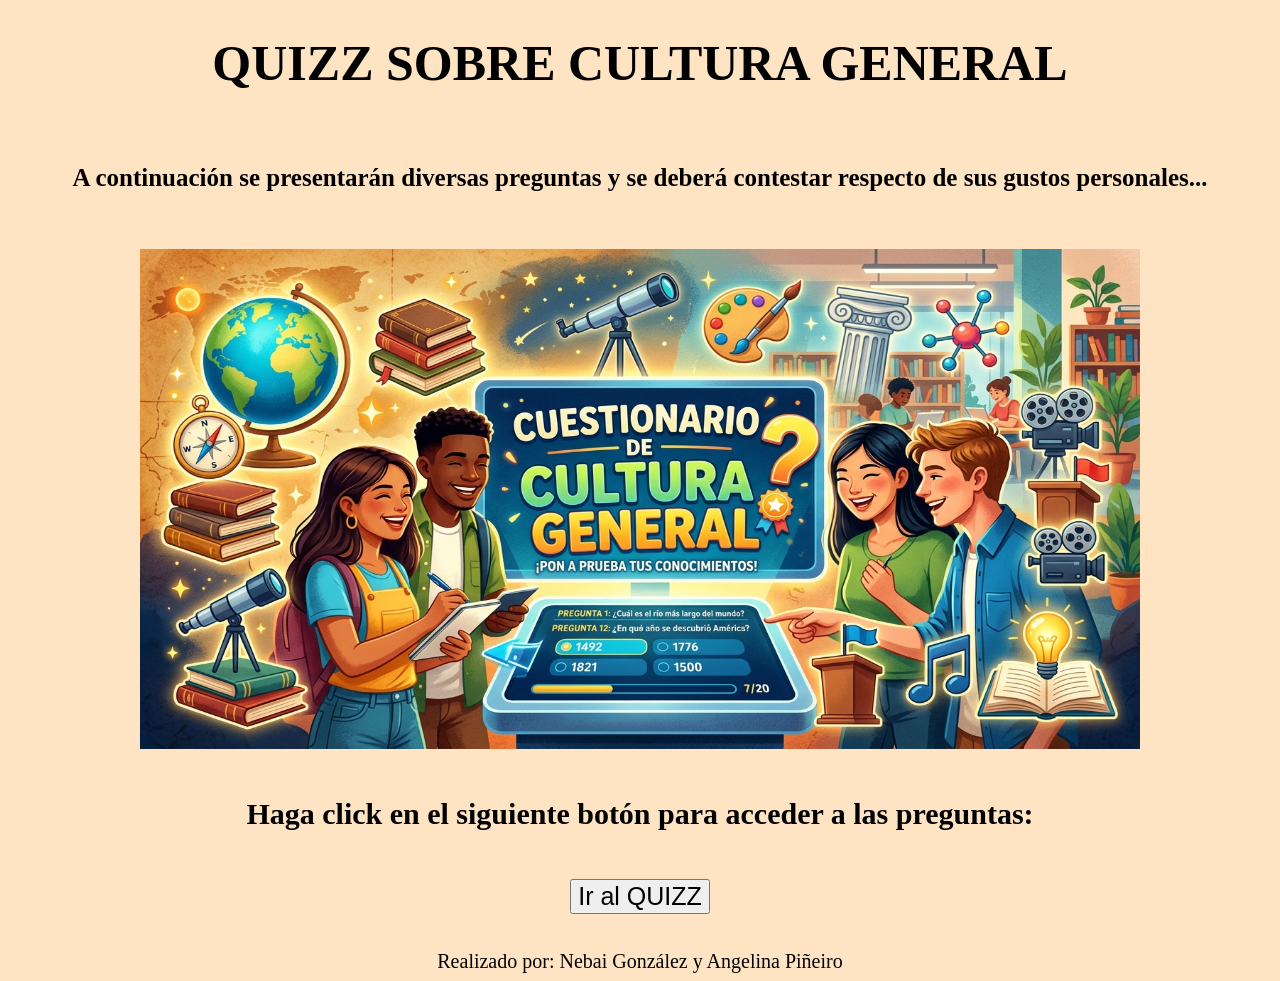
<file: pagwebInteractiva/index.html>
<!DOCTYPE html>
<html lang="en">
<head>
    <meta charset="UTF-8">
    <meta name="viewport" content="width=device-width, initial-scale=1.0">
    <title>inicio</title>
    <link rel="stylesheet" href="estilos.css">
</head>
<body>
    <h1>QUIZZ SOBRE CULTURA GENERAL</h1>
    <br>
    <h2>A continuación se presentarán diversas preguntas y se deberá contestar respecto de sus gustos personales...</h2>
<br>
<br>
<img src="img/CULTURA.jpg" alt="CULTURA">
<br>
 <h3>Haga click en el siguiente botón para acceder a las preguntas:</h3>
<br>
<button onclick="location.href='pag1.html'">Ir al QUIZZ</button>
<br>
<br>
<footer>Realizado por: Nebai González y Angelina Piñeiro</footer>
</body>
</html>
</file>
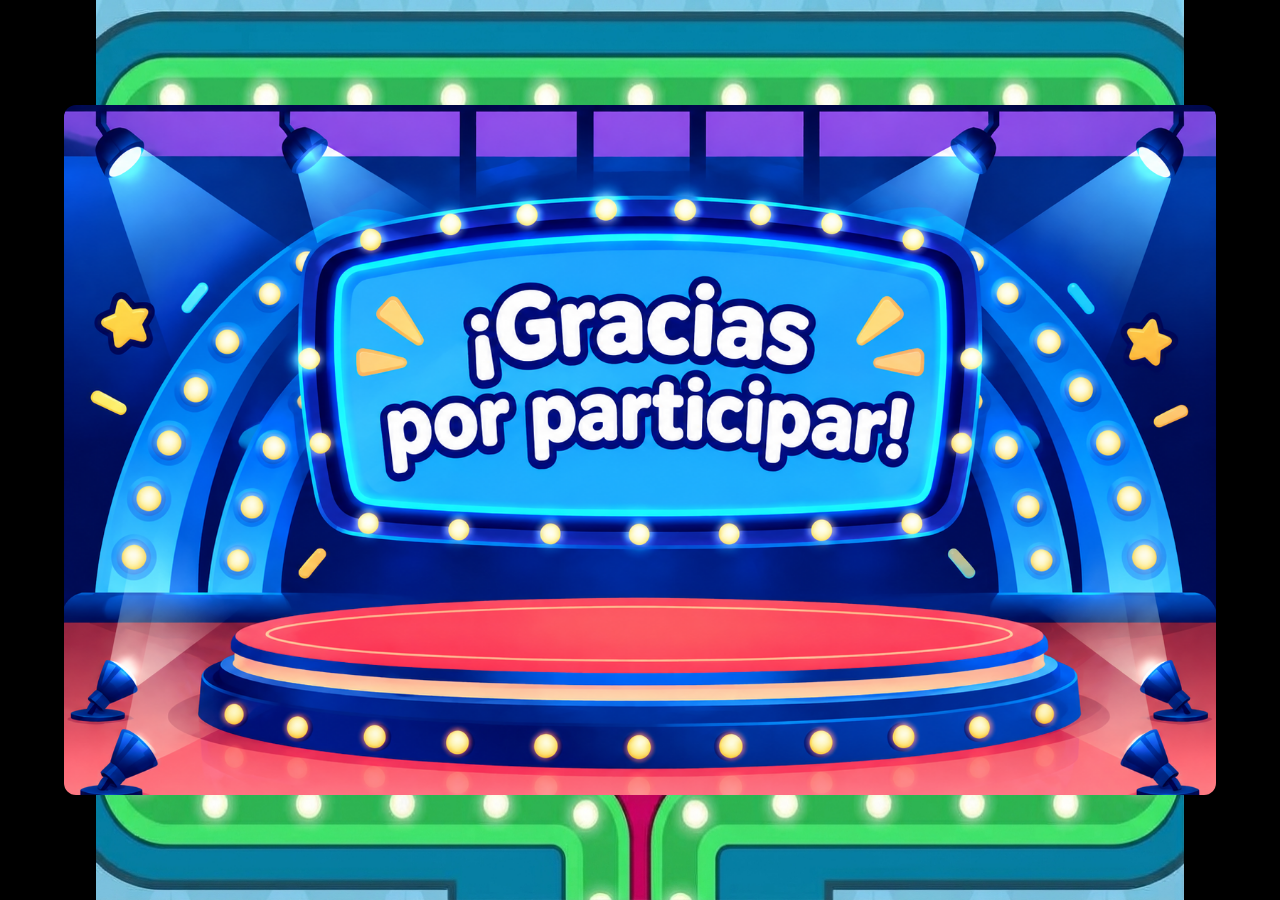
<file: pagwebInteractiva/final.html>
<!DOCTYPE html>
<html lang="es">
<head>
    <meta charset="UTF-8">
    <meta name="viewport" content="width=device-width, initial-scale=1.0">
    <title>Final</title>
    <link rel="stylesheet" href="styles2.css">
</head>
<body>
    <img src="img/final.png" alt="¡Gracias por participar!" class="imagen-final">
</body>
</html>
</file>
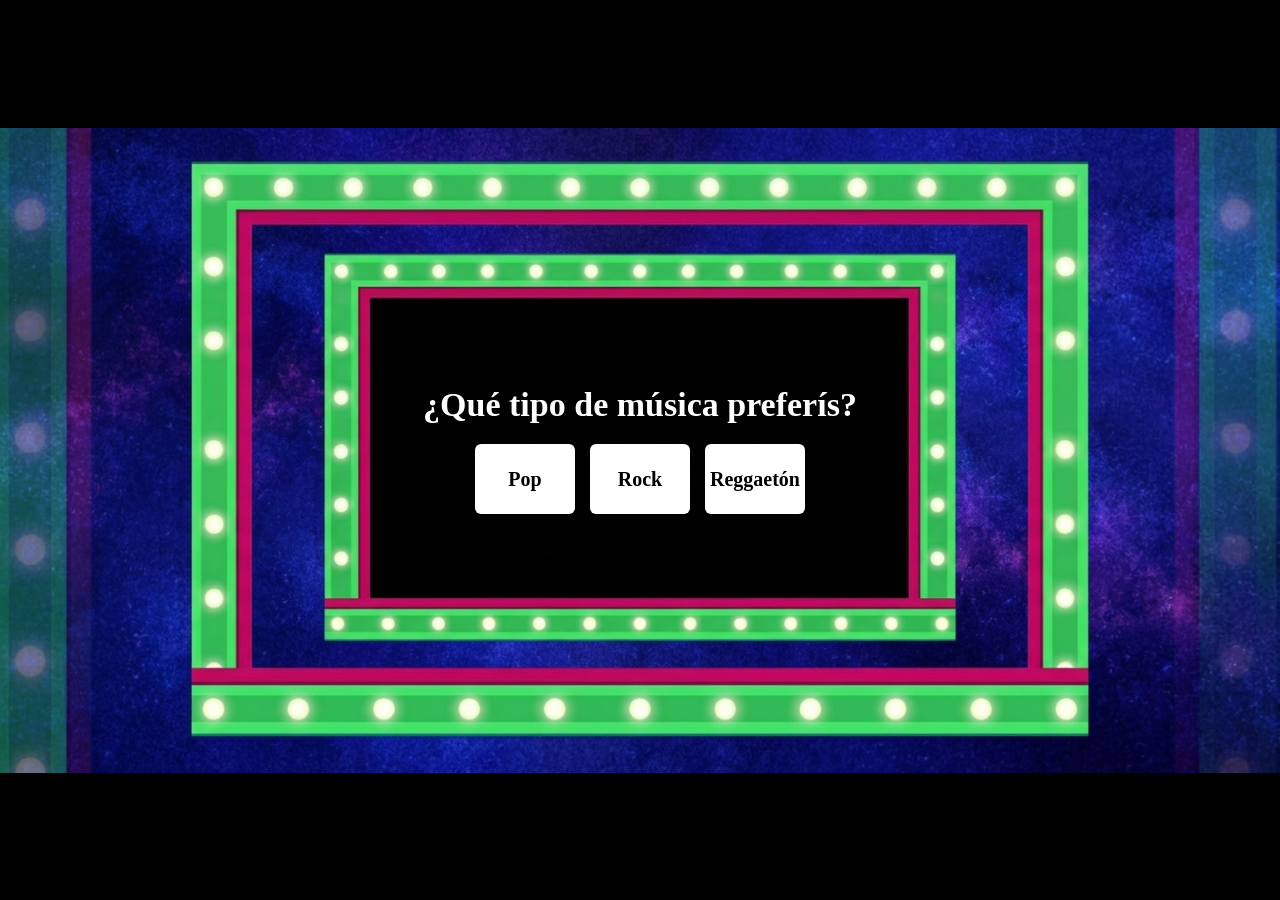
<file: pagwebInteractiva/pag1.html>
<!DOCTYPE html>
<html lang="en">
<head>
    <meta charset="UTF-8">
    <meta name="viewport" content="width=device-width, initial-scale=1.0">
    <title>pag1</title>
    <link rel="stylesheet" href="styles.css">
</head>
<body>
<div class="caja-negra">
  <h1>¿Qué tipo de música preferís?</h1>

  <div class="fila">
  
    <a href="pag2.html" class="link-caja">
      <div class="caj1"><h1>Pop</h1></div>
    </a>

  
    <a href="pag2.html" class="link-caja">
      <div class="caj1"><h1>Rock</h1></div>
    </a>

   
    <a href="pag2.html" class="link-caja">
      <div class="caj1"><h1>Reggaetón</h1></div>
    </a>
  </div>
</div>
</body>
</html>
</file>
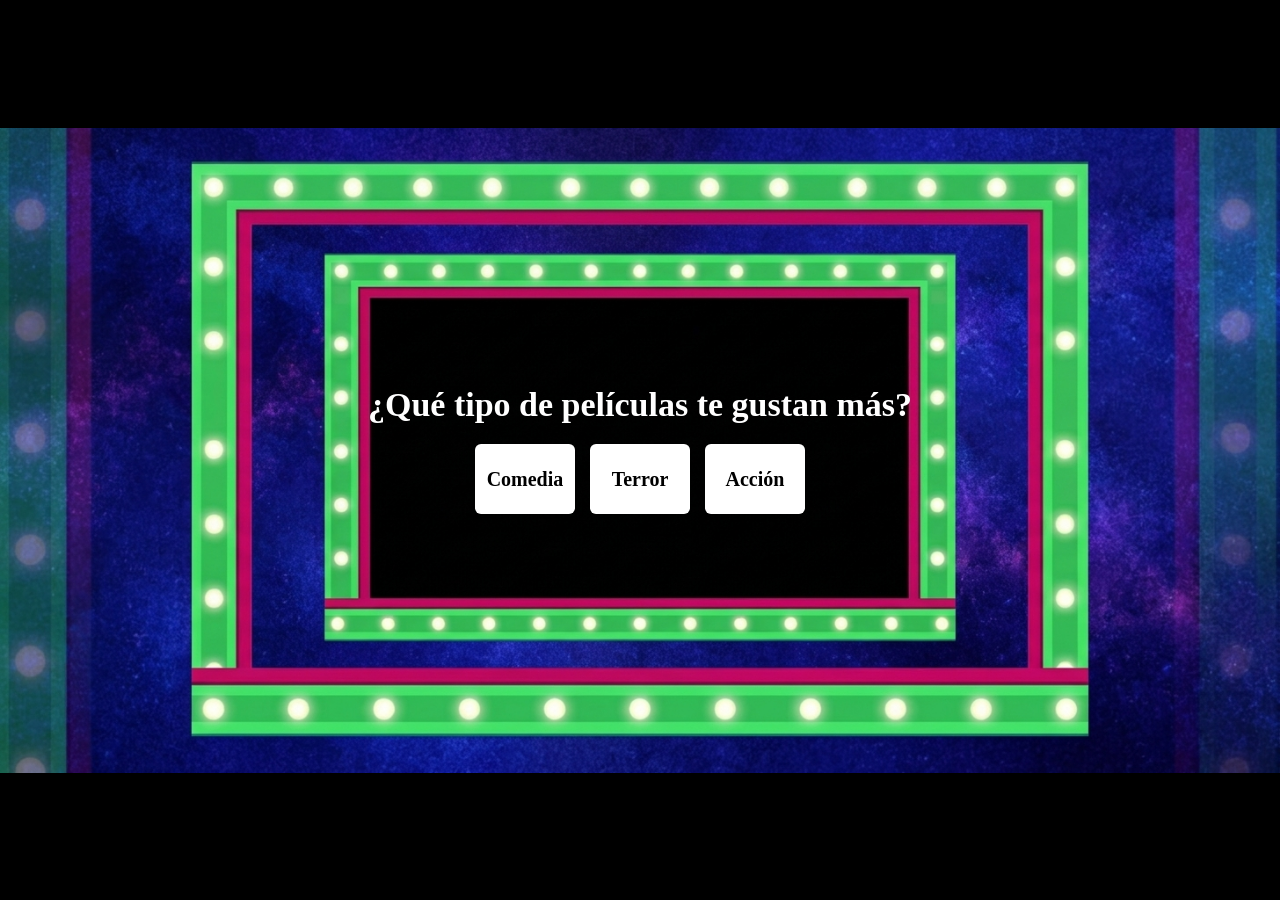
<file: pagwebInteractiva/pag2.html>
<!DOCTYPE html>
<html lang="en">
<head>
    <meta charset="UTF-8">
    <meta name="viewport" content="width=device-width, initial-scale=1.0">
    <title>pag1</title>
    <link rel="stylesheet" href="styles.css">
</head>
<body>
<div class="caja-negra">
  <h1>¿Qué tipo de películas te gustan más?</h1>

  <div class="fila">
  
    <a href="pag3.html" class="link-caja">
      <div class="caj1"><h1>Comedia</h1></div>
    </a>

  
    <a href="pag3.html" class="link-caja">
      <div class="caj1"><h1>Terror</h1></div>
    </a>

   
    <a href="pag3.html" class="link-caja">
      <div class="caj1"><h1>Acción</h1></div>
    </a>
  </div>
</div>
</body>
</html>
</file>
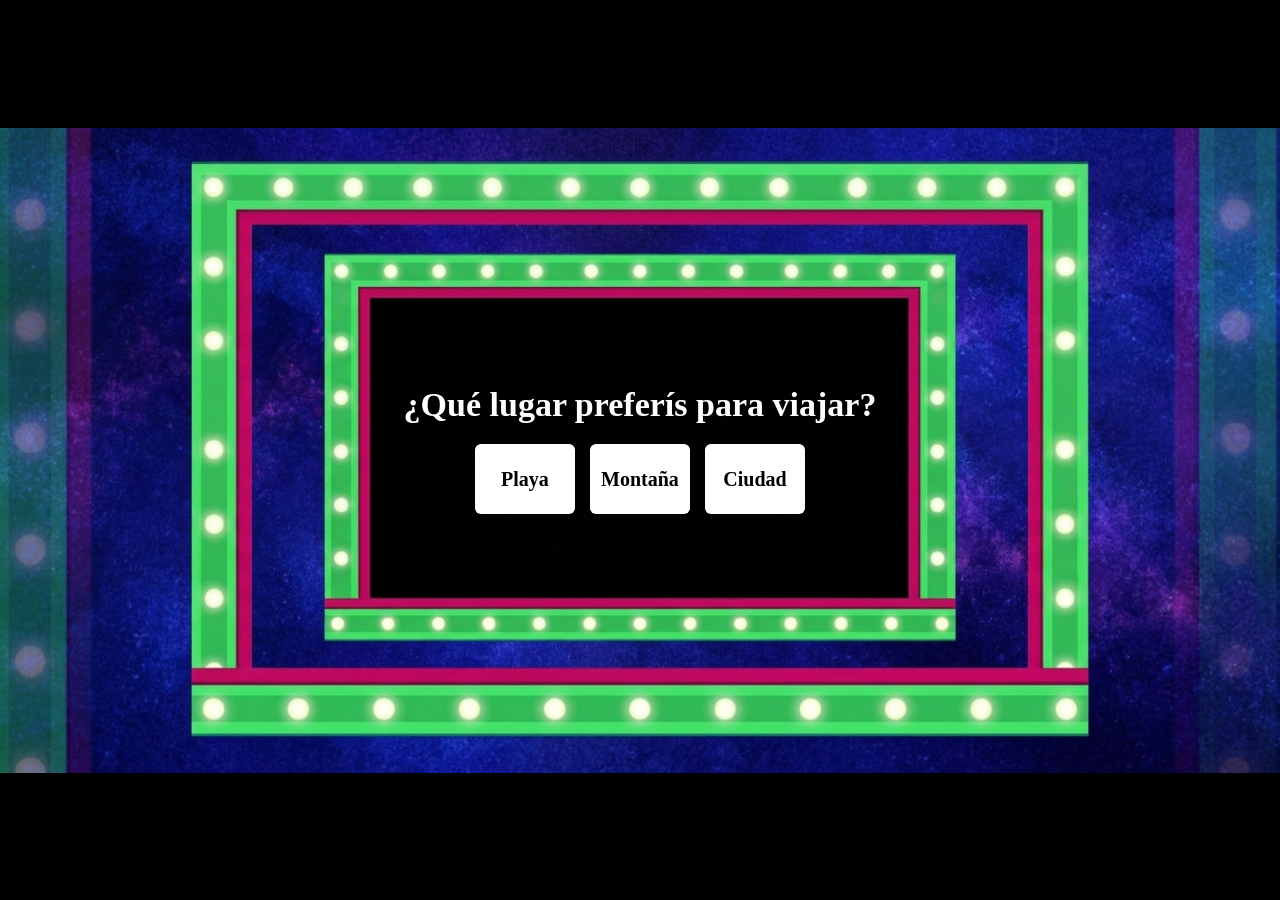
<file: pagwebInteractiva/pag3.html>
<!DOCTYPE html>
<html lang="en">
<head>
    <meta charset="UTF-8">
    <meta name="viewport" content="width=device-width, initial-scale=1.0">
    <title>pag1</title>
    <link rel="stylesheet" href="styles.css">
</head>
<body>
<div class="caja-negra">
  <h1> ¿Qué lugar preferís para viajar?</h1>

  <div class="fila">
  
    <a href="pag4.html" class="link-caja">
      <div class="caj1"><h1>Playa</h1></div>
    </a>

  
    <a href="pag4.html" class="link-caja">
      <div class="caj1"><h1>Montaña</h1></div>
    </a>

   
    <a href="pag4.html" class="link-caja">
      <div class="caj1"><h1>Ciudad</h1></div>
    </a>
  </div>
</div>
</body>
</html>
</file>
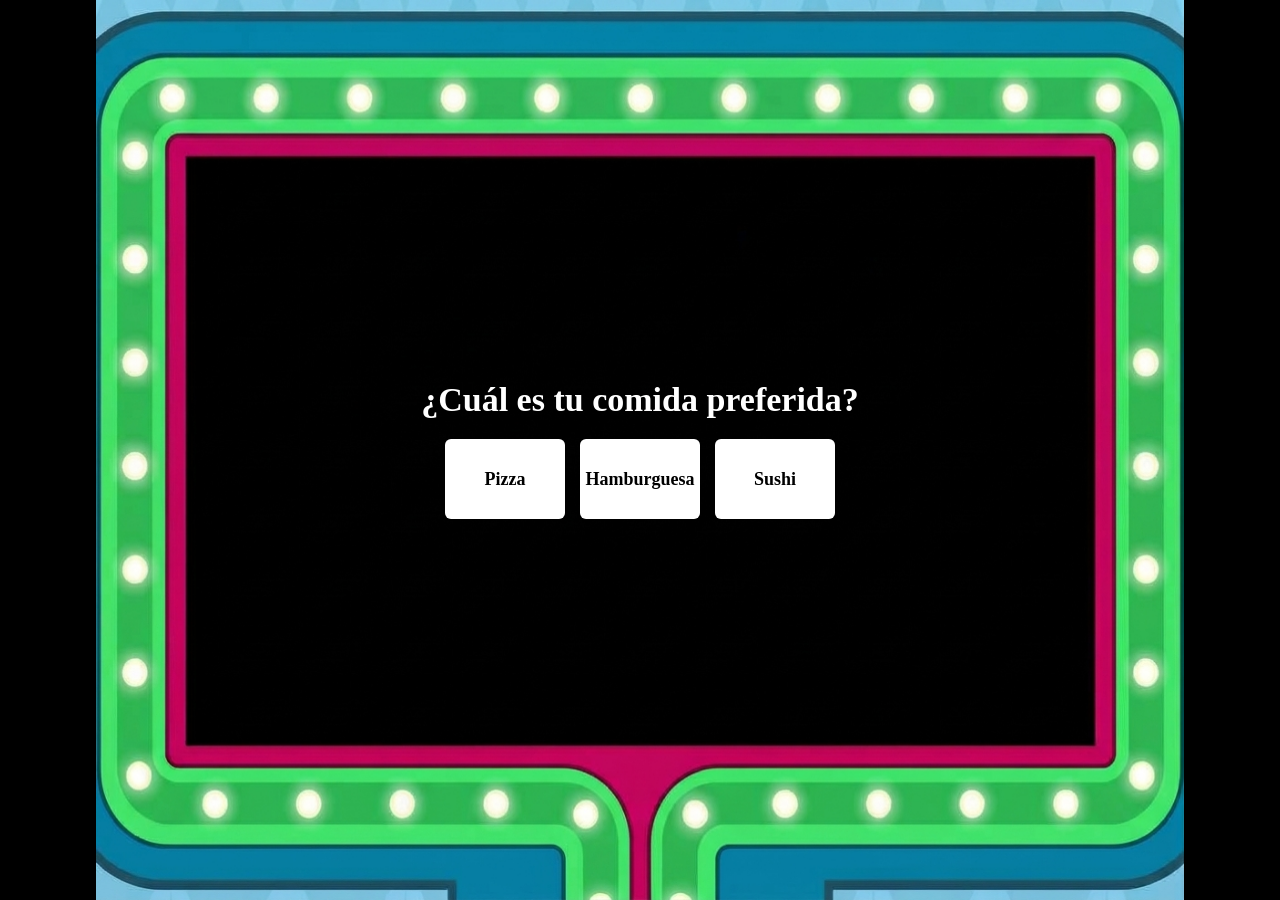
<file: pagwebInteractiva/pag4.html>
<!DOCTYPE html>
<html lang="es">
<head>
    <meta charset="UTF-8">
    <meta name="viewport" content="width=device-width, initial-scale=1.0">
    <title>pag4</title>
    <link rel="stylesheet" href="styles2.css">
</head>
<body>
<div class="caja-negra">
  <h1>¿Cuál es tu comida preferida?</h1>

  <div class="fila">
    <a href="pag5.html" class="link-caja">
      <div class="caj1"><h1>Pizza</h1></div>
    </a>

    <a href="pag5.html" class="link-caja">
      <div class="caj1"><h1>Hamburguesa</h1></div>
    </a>

    <a href="pag5.html" class="link-caja">
      <div class="caj1"><h1>Sushi</h1></div>
    </a>
  </div>
</div>
</body>
</html>
</file>
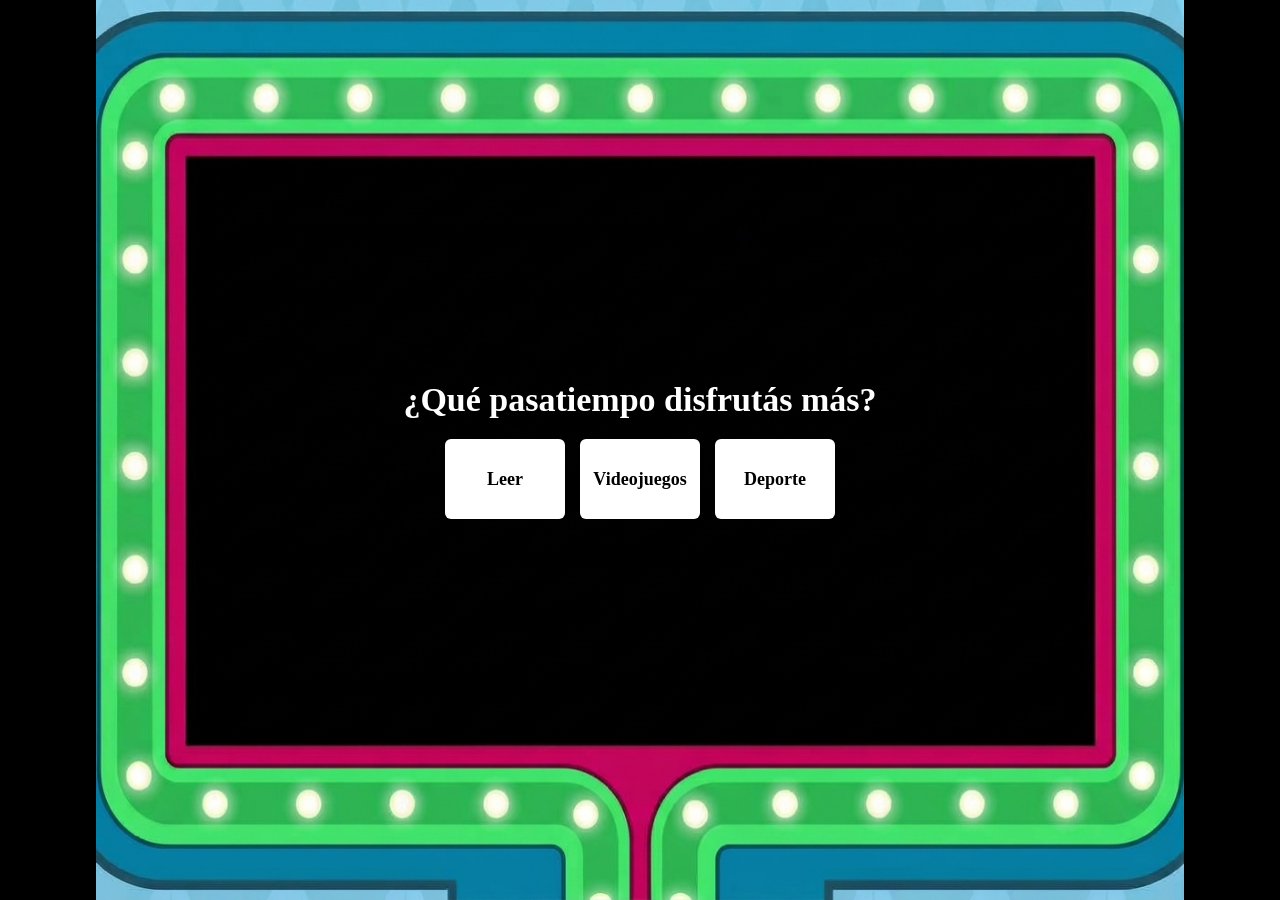
<file: pagwebInteractiva/pag5.html>
<!DOCTYPE html>
<html lang="es">
<head>
    <meta charset="UTF-8">
    <meta name="viewport" content="width=device-width, initial-scale=1.0">
    <title>pag5</title>
    <link rel="stylesheet" href="styles2.css">
</head>
<body>
<div class="caja-negra">
  <h1>¿Qué pasatiempo disfrutás más?</h1>

  <div class="fila">
    <a href="pag6.html" class="link-caja">
      <div class="caj1"><h1>Leer</h1></div>
    </a>

    <a href="pag6.html" class="link-caja">
      <div class="caj1"><h1>Videojuegos</h1></div>
    </a>

    <a href="pag6.html" class="link-caja">
      <div class="caj1"><h1>Deporte</h1></div>
    </a>
  </div>
</div>
</body>
</html>
</file>
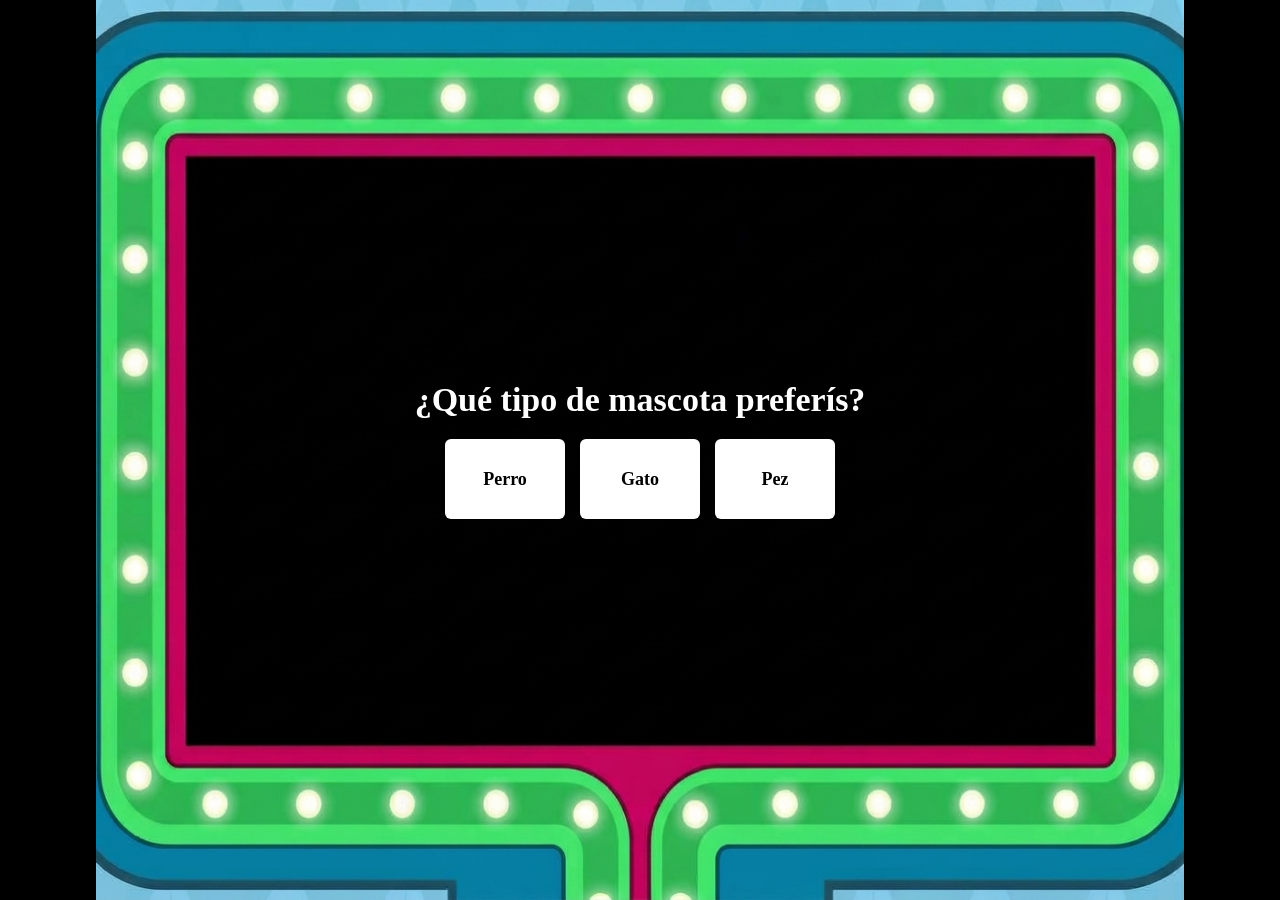
<file: pagwebInteractiva/pag6.html>
<!DOCTYPE html>
<html lang="es">
<head>
    <meta charset="UTF-8">
    <meta name="viewport" content="width=device-width, initial-scale=1.0">
    <title>pag6</title>
    <link rel="stylesheet" href="styles2.css">
</head>
<body>
<div class="caja-negra">
  <h1>¿Qué tipo de mascota preferís?</h1>

  <div class="fila">
    <a href="pag7.html" class="link-caja">
      <div class="caj1"><h1>Perro</h1></div>
    </a>

    <a href="pag7.html" class="link-caja">
      <div class="caj1"><h1>Gato</h1></div>
    </a>

    <a href="pag7.html" class="link-caja">
      <div class="caj1"><h1>Pez</h1></div>
    </a>
  </div>
</div>
</body>
</html>
</file>
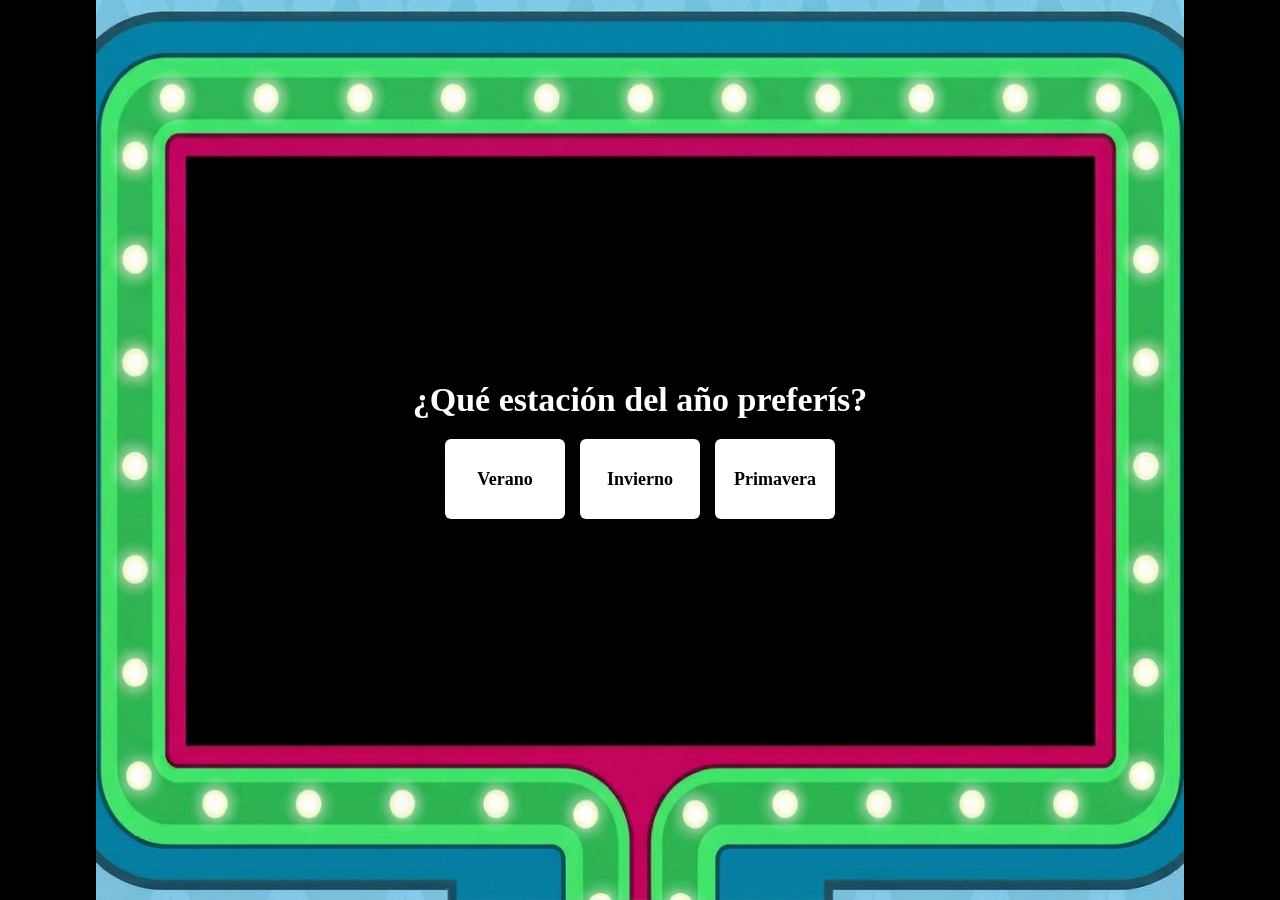
<file: pagwebInteractiva/pag7.html>
<!DOCTYPE html>
<html lang="es">
<head>
    <meta charset="UTF-8">
    <meta name="viewport" content="width=device-width, initial-scale=1.0">
    <title>pag7</title>
    <link rel="stylesheet" href="styles2.css">
</head>
<body>
<div class="caja-negra">
  <h1>¿Qué estación del año preferís?</h1>

  <div class="fila">
    <a href="final.html" class="link-caja">
      <div class="caj1"><h1>Verano</h1></div>
    </a>

    <a href="final.html" class="link-caja">
      <div class="caj1"><h1>Invierno</h1></div>
    </a>

    <a href="final.html" class="link-caja">
      <div class="caj1"><h1>Primavera</h1></div>
    </a>
  </div>
</div>
</body>
</html>
</file>
<file: pagwebInteractiva/estilos.css>
body{
    background-color: bisque;
}
h1{
    text-align: center;
    font-size: 50px;
}
h2{
    text-align: center;
    font-size: 25px;
}
h3{
    text-align: center;
    font-size: 30px;
}
footer{
    text-align: center;
    font-size: 20px;
}
button {
    font-size: 25px;
    display: block;     
    margin: 0 auto;      
}
img {
    width: 1000px;
    height: 500px;
    display: block;
    margin: 0 auto;
    max-width: 100%; 
}
</file>
<file: pagwebInteractiva/styles2.css>
body {
  background-image: url('img/foto.jpg');
  background-size: 85% 100%;
  background-position: center;
  background-repeat: no-repeat;
  background-color: black;
  margin: 0;
  height: 100vh;
  display: flex;
  justify-content: center;
  align-items: center;
}

.caja-negra {
  width: 55%;
  height: 55%;
  display: flex;
  flex-direction: column;
  justify-content: center;
  align-items: center;
  gap: 20px;
}

h1 {
  color: white;
  font-size: 34px;
  text-align: center;
  margin: 0;
}

.fila {
  display: flex;
  justify-content: center;
  gap: 15px;
}

.caj1 {
  background-color: white;
  width: 110px;
  height: 70px;
  border-radius: 6px;
  display: flex;
  align-items: center;
  justify-content: center;
  padding: 5px;
  text-align: center;
}

.caj1 h1 {
  color: black;
  font-size: 18px;
}

.link-caja {
  text-decoration: none;
  color: inherit;
}

.imagen-final {
  max-width: 90%;
  max-height: 90vh;
  border-radius: 12px;
}
</file>
<file: pagwebInteractiva/styles.css>
body {
  background-image: url('img/fotoo.jpg');
  background-size: contain;
  background-position: center;
  background-repeat: no-repeat;
  background-color: black;
  margin: 0;
  height: 100vh;
  display: flex;
  justify-content: center;
  align-items: center;
}
.caja-negra {
  width: 48%;
  height: 48%;
  display: flex;
  flex-direction: column;
  justify-content: center;
  align-items: center;
  gap: 20px;
}

h1 {
  color: white;
  font-size: 34px;
  text-align: center;
  margin: 0;
}


.fila {
  display: flex;
  justify-content: center;
  gap: 15px;
}

.caj1 {
  background-color: white;
  width: 100px;
  height: 70px;
  border-radius: 6px;
  display: flex;
  align-items: center;
  justify-content: center;
}


.caj1 h1 {
  color: black;
  font-size: 20px;
}

.link-caja {
  text-decoration: none;
  color: inherit;
}
</file>
